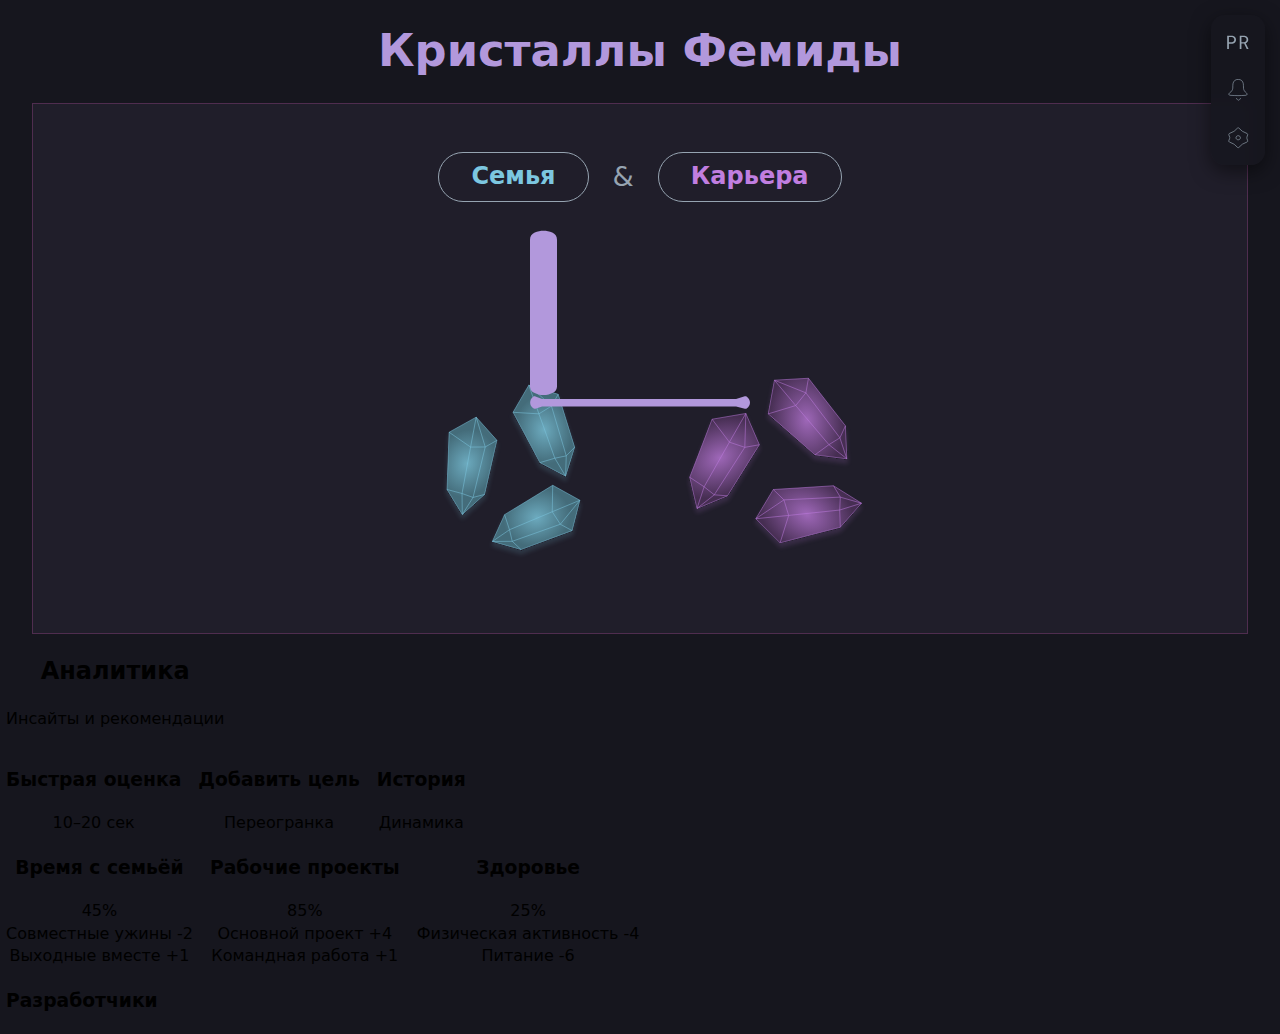
<file: templates/index.html>
<!doctype html>
<html lang="ru">
<head>
  <meta charset="utf-8" />
  <meta name="viewport" content="width=device-width,initial-scale=1" />
  <title>Кристаллы Фемиды</title>
  <link rel="stylesheet" href="./Css/style.css">
</head>
<body>
  <div class="first-screen">
    <header class="site-header">
      <h1 class="site-title">Кристаллы Фемиды</h1>
      <nav class="control-panel" aria-label="Панель управления">
        <button class="icon-btn" aria-label="О разработчиках">
          <img src="./Img/logo.svg" alt="PR логотип" />
        </button>
        <button class="icon-btn" aria-label="Уведомления">
          <img src="./Img/bell.svg" alt="Уведомления" />
        </button>
        <button class="icon-btn" aria-label="Настройки">
          <img src="./Img/gear.svg" alt="Настройки" />
        </button>
      </nav>
    </header>

    <main class="balance">
      <section class="categories" aria-label="Категории баланса">
        <div class="card family"><h2>Семья</h2></div>
        <div class="divider" aria-hidden="true">&amp;</div>
        <div class="card career"><h2>Карьера</h2></div>
      </section>

      <section class="scale" aria-label="Визуализация весов">
        <div class="stand">
          <img src="./Img/stand.svg" alt="Стойка весов" class="stand-img">
          <img src="./Img/beam.svg" alt="Балка весов" class="beam-img">
        </div>
        <div class="pans">
          <button class="pan-btn left-pan-btn">
            <img src="./Img/left-pan.svg" alt="Левая чаша" class="pan-img">
          </button>
          <button class="pan-btn right-pan-btn">
            <img src="./Img/right-pan.svg" alt="Правая чаша" class="pan-img">
          </button>
        </div>
      </section>
    </main>
  </div>

  <section class="analytics-section">
    <div class="row full-row">
      <button class="category-card interactive analytics-header-card">
        <h2 class="analytics-title">Аналитика</h2>
        <p class="analytics-subtitle">Инсайты и рекомендации</p>
      </button>
    </div>

    <div class="row first-row">
      <button class="category-card interactive">
        <div class="category-header">
          <h3>Быстрая оценка</h3>
          <span class="percentage">10–20 сек</span>
        </div>
      </button>
      
      <button class="category-card interactive">
        <div class="category-header">
          <h3>Добавить цель</h3>
          <span class="percentage">Переогранка</span>
        </div>
      </button>
      
      <button class="category-card interactive">
        <div class="category-header">
          <h3>История</h3>
          <span class="percentage">Динамика</span>
        </div>
      </button>
    </div>

    <div class="row second-row">
      <button class="category-card interactive dv1">
        <div class="category-header">
          <h3>Время с семьёй</h3>
          <span class="percentage">45%</span>
        </div>
        <div class="metrics-list">
          <div class="metric-item negative">
            <span class="metric-name">Совместные ужины</span>
            <span class="metric-value">-2</span>
          </div>
          <div class="metric-item positive">
            <span class="metric-name">Выходные вместе</span>
            <span class="metric-value qwe">+1</span>
          </div>
        </div>
      </button>

      <button class="category-card interactive dv2">
        <div class="category-header">
          <h3>Рабочие проекты</h3>
          <span class="percentage">85%</span>
        </div>
        <div class="metrics-list">
          <div class="metric-item positive">
            <span class="metric-name">Основной проект</span>
            <span class="metric-value">+4</span>
          </div>
          <div class="metric-item positive">
            <span class="metric-name">Командная работа</span>
            <span class="metric-value">+1</span>
          </div>
        </div>
      </button>

      <button class="category-card interactive dv1">
        <div class="category-header">
          <h3>Здоровье</h3>
          <span class="percentage">25%</span>
        </div>
        <div class="metrics-list">
          <div class="metric-item negative">
            <span class="metric-name">Физическая активность</span>
            <span class="metric-value">-4</span>
          </div>
          <div class="metric-item negative">
            <span class="metric-name">Питание</span>
            <span class="metric-value">-6</span>
          </div>
        </div>
      </button>
    </div>

    <div class="row full-row">
      <button class="category-card interactive developers-card">
        <div class="category-header">
          <h3>Разработчики</h3>
        </div>
      </button>
    </div>
  </section>
</body>
</html>
</file>
<file: templates/Css/style.css>
*,
*::before,
*::after { box-sizing: border-box; }
html, body { height: 100%; margin: 0; }
img { display: block; max-width: 100%; height: auto; }
button { font: inherit; border: none; background: none; cursor: pointer; }

:root{
  --bg: #16161e;
  --panel-bg: rgba(22,22,30,0.85);
  --glass: rgba(255,255,255,0.06);
  --accent-1: rgba(178,152,220,1);
  --accent-2: rgba(124,199,224,1);
  --accent-3: rgba(192,126,224,1);
  --muted: rgba(150,164,177,1);
  --gap: 1.25rem;
  --radius: 12px;
}

body {
  background: var(--bg);
  color: #e6eef6;
  font-family: Inter, system-ui, -apple-system, "Segoe UI", Roboto, "Helvetica Neue", Arial;
  line-height: 1.4;
  -webkit-font-smoothing: antialiased;
}

.site-header{
  position: relative;
  padding: 1.25rem var(--gap);
  display: flex;
  justify-content: center;
  align-items: center;
}

.site-title{
  color: var(--accent-1);
  font-size: 2.8rem;
  margin: 0;
  text-align: center;
}

.control-panel{
  position: fixed;
  top: 15px;
  right: 15px;
  z-index: 1000;
  display: flex;
  flex-direction: column;
  gap: 0.6rem;
  padding: 0.5rem;
  background: var(--panel-bg);
  border-radius: 14px;
  backdrop-filter: blur(8px);
  align-items: center;
  box-shadow: 0 6px 20px rgba(0,0,0,0.5);
}

.icon-btn{
  display: inline-flex;
  align-items: center;
  justify-content: center;
  padding: 0.45rem;
  border-radius: 8px;
  transition: .18s, border-color .18s;
  border: 1px solid transparent;
}
.icon-btn:hover{
  background: var(--glass);
  border-color: rgba(178,152,220,0.25);
}
.icon-btn img{ width: 22px; height: 22px; color: inherit; }

main.balance{
  padding: 1.25rem var(--gap) 4rem;
  max-width: 95%;
  margin: 0 auto;
  background-color: rgba(32, 30, 42, 1);
  border: solid 1px rgba(125, 60, 115, 0.5);
}

.categories{
  display: flex;
  justify-content: center;
  align-items: center;
  gap: 1.5rem;
  margin: 1.75rem 0;
  flex-wrap: wrap;
}

.card{
  min-width: 120px;
  padding: 1rem 2rem;
  border-radius: 999px;
  border: 1.5px solid var(--muted);
  text-align: center;
  color: var(--accent-2);
  font-weight: 600;
  height: 50px;          
  display: flex;         
  align-items: center;   
  justify-content: center; 
}
.card.career { color: var(--accent-3); }

.divider{
  font-size: 1.7rem;
  color: var(--muted);
}

/* Визуализация весов */
.scale{
  display: grid;
  grid-template-columns: 1fr;
  gap: 1.25rem;
  place-items: center;
  margin-top: 0.5rem;
}

.stand{
  position: relative;
  width: 220px;
  height: 120px;
}

.stand .beam{
  position: absolute;
  left: 50%;
  top: 24px;
  transform: translateX(-50%);
  width: 160px;
  height: 8px;
  background: linear-gradient(90deg, rgba(255,255,255,0.04), rgba(255,255,255,0.06));
  border-radius: 6px;
}
.stand .pivot{
  position: absolute;
  left: 50%;
  top: 12px;
  transform: translateX(-50%);
  width: 18px;
  height: 18px;
  background: var(--accent-1);
  border-radius: 50%;
  box-shadow: 0 4px 12px rgba(0,0,0,0.5);
}

.pans{
  display: flex;
  gap: 2.25rem;
  align-items: flex-start;
}

.left-pan{
  border: solid 1px var(--accent-3);
  box-shadow: -3px 2px 20px var(--accent-3);
}

.right-pan{
  border: solid 1px var(--accent-2);
  box-shadow: 3px 2px 20px var(--accent-2);
}

.right-pan, .left-pan{
  border-radius: 50%;
  padding: 20px 20px 10px 10px;
}

.pan{
  width: 140px;
  height: 72px;
  border-radius: 12px;
  background: linear-gradient(180deg, rgba(255,255,255,0.02), rgba(255,255,255,0.01));
  border: 1px solid rgba(255,255,255,0.03);
  display: flex;
  align-items: center;
  justify-content: center;
}
.pan.left .pan-content{ width: 90%; height: 60%; background: rgba(124,199,224,0.12); border-radius: 8px; }
.pan.right .pan-content{ width: 90%; height: 60%; background: rgba(192,126,224,0.12); border-radius: 8px; }

@media (max-width: 640px){
  .control-panel{ top: 12px; right: 12px; padding: 0.35rem; }
  .site-title{ font-size: 1rem; }
  .pans{ flex-direction: column; gap: 1rem; }
  .stand{ width: 160px; height: 90px; }
}
</file>
